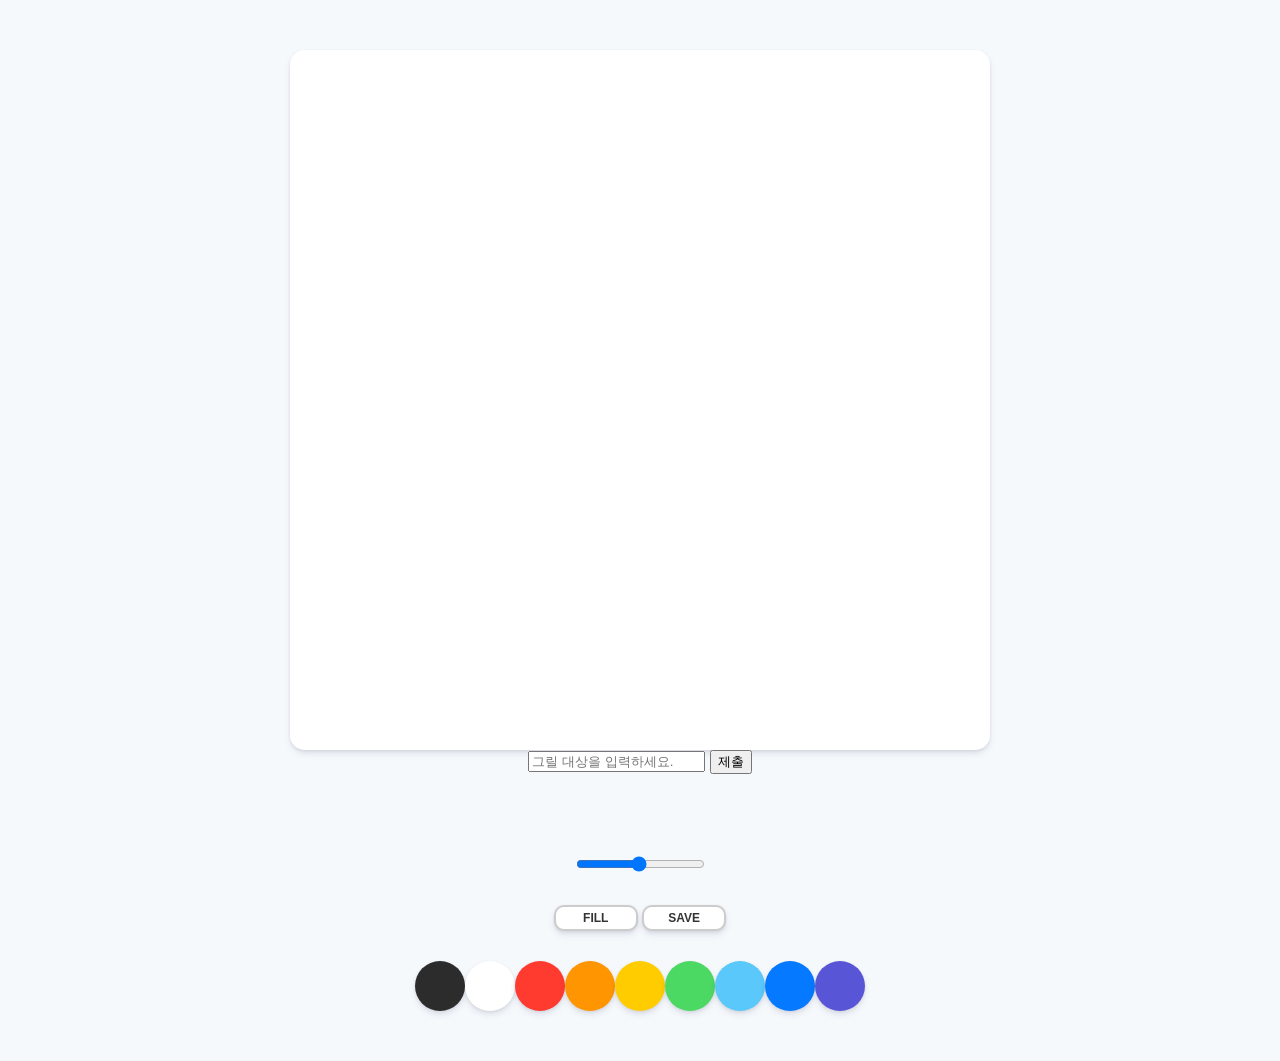
<file: week3/catchmind/index.html>
<!DOCTYPE html>
<html lang="en">

<head>
    <meta charset="UTF-8">
    <meta http-equiv="X-UA-Compatible" content="IE=edge">
    <meta name="viewport" content="width=device-width, initial-scale=1.0">
    <link rel="stylesheet" href="style.css">
    <title>PaintJS</title>
</head>

<body>
    <canvas id="jsCanvas" class="canvas"></canvas>
<!-- catchmind -->
    <form class="catchmind" id="answer_box">
        <input type="text" placeholder="그릴 대상을 입력하세요."/>
        <input type="submit" value="제출" />
    </form>
<!-- catchmind -->
    <div class="controls">
        <div class="controls__range">
            <input type="range" id="jsRange" min="0.1" max="5.0" value="2.5" step=0.1>
        </div>
        <div class="controls__btns">
            <button id="jsMode">Fill</button>
            <button id="jsSave">Save</button>
        </div>
        <div class="controls__colors" id="jsColors">
            <div class="controls__color jsColor" style="background-color:#2c2c2c;"></div>
            <div class="controls__color jsColor" style="background-color:white"></div>
            <div class="controls__color jsColor" style="background-color:#ff3b30"></div>
            <div class="controls__color jsColor" style="background-color:#ff9500"></div>
            <div class="controls__color jsColor" style="background-color:#ffcc00"></div>
            <div class="controls__color jsColor" style="background-color:#4cd963"></div>
            <div class="controls__color jsColor" style="background-color:#5ac8fa"></div>
            <div class="controls__color jsColor" style="background-color:#0579ff"></div>
            <div class="controls__color jsColor" style="background-color:#5856d6"></div>
        </div>
    </div>
    <script src="app.js"></script>
</body>

</html>
</file>
<file: week3/catchmind/style.css>
@import "reset.css";
body {
  background-color: #f6f9fc;
  font-family: -apple-system, BlinkMacSystemFont, "Segoe UI", Roboto, Oxygen,
    Ubuntu, Cantarell, "Open Sans", "Helvetica Neue", sans-serif;
  display: flex;
  flex-direction: column;
  align-items: center;
  padding: 50px 0px;
}

.canvas {
  width: 700px;
  height: 700px;
  background-color: white;
  border-radius: 15px;
  box-shadow: 0 4px 6px rgba(50, 50, 93, 0.11), 0 1px 3px rgba(0, 0, 0, 0.08);
}

.controls {
  margin-top: 80px;
  display: flex;
  flex-direction: column;
  align-items: center;
}

.controls .controls__btns {
  margin-bottom: 30px;
}

.controls__btns button {
  all: unset;
  cursor: pointer;
  background-color: white;
  padding: 5px 0px;
  width: 80px;
  text-align: center;
  border-radius: 10px;
  box-shadow: 0 4px 6px rgba(50, 50, 93, 0.11), 0 1px 3px rgba(0, 0, 0, 0.08);
  border: 2px solid rgba(0, 0, 0, 0.2);
  color: rgba(0, 0, 0, 0.8);
  text-transform: uppercase;
  font-weight: 800;
  font-size: 12px;
}
.controls__btns button:active {
  transform: scale(0.98);
}

.controls .controls__colors {
  display: flex;
}

.controls__colors .controls__color {
  width: 50px;
  height: 50px;
  border-radius: 25px;
  cursor: pointer;
  box-shadow: 0 4px 6px rgba(50, 50, 93, 0.11), 0 1px 3px rgba(0, 0, 0, 0.08);
}

.controls .controls__range {
  margin-bottom: 30px;
}
</file>
